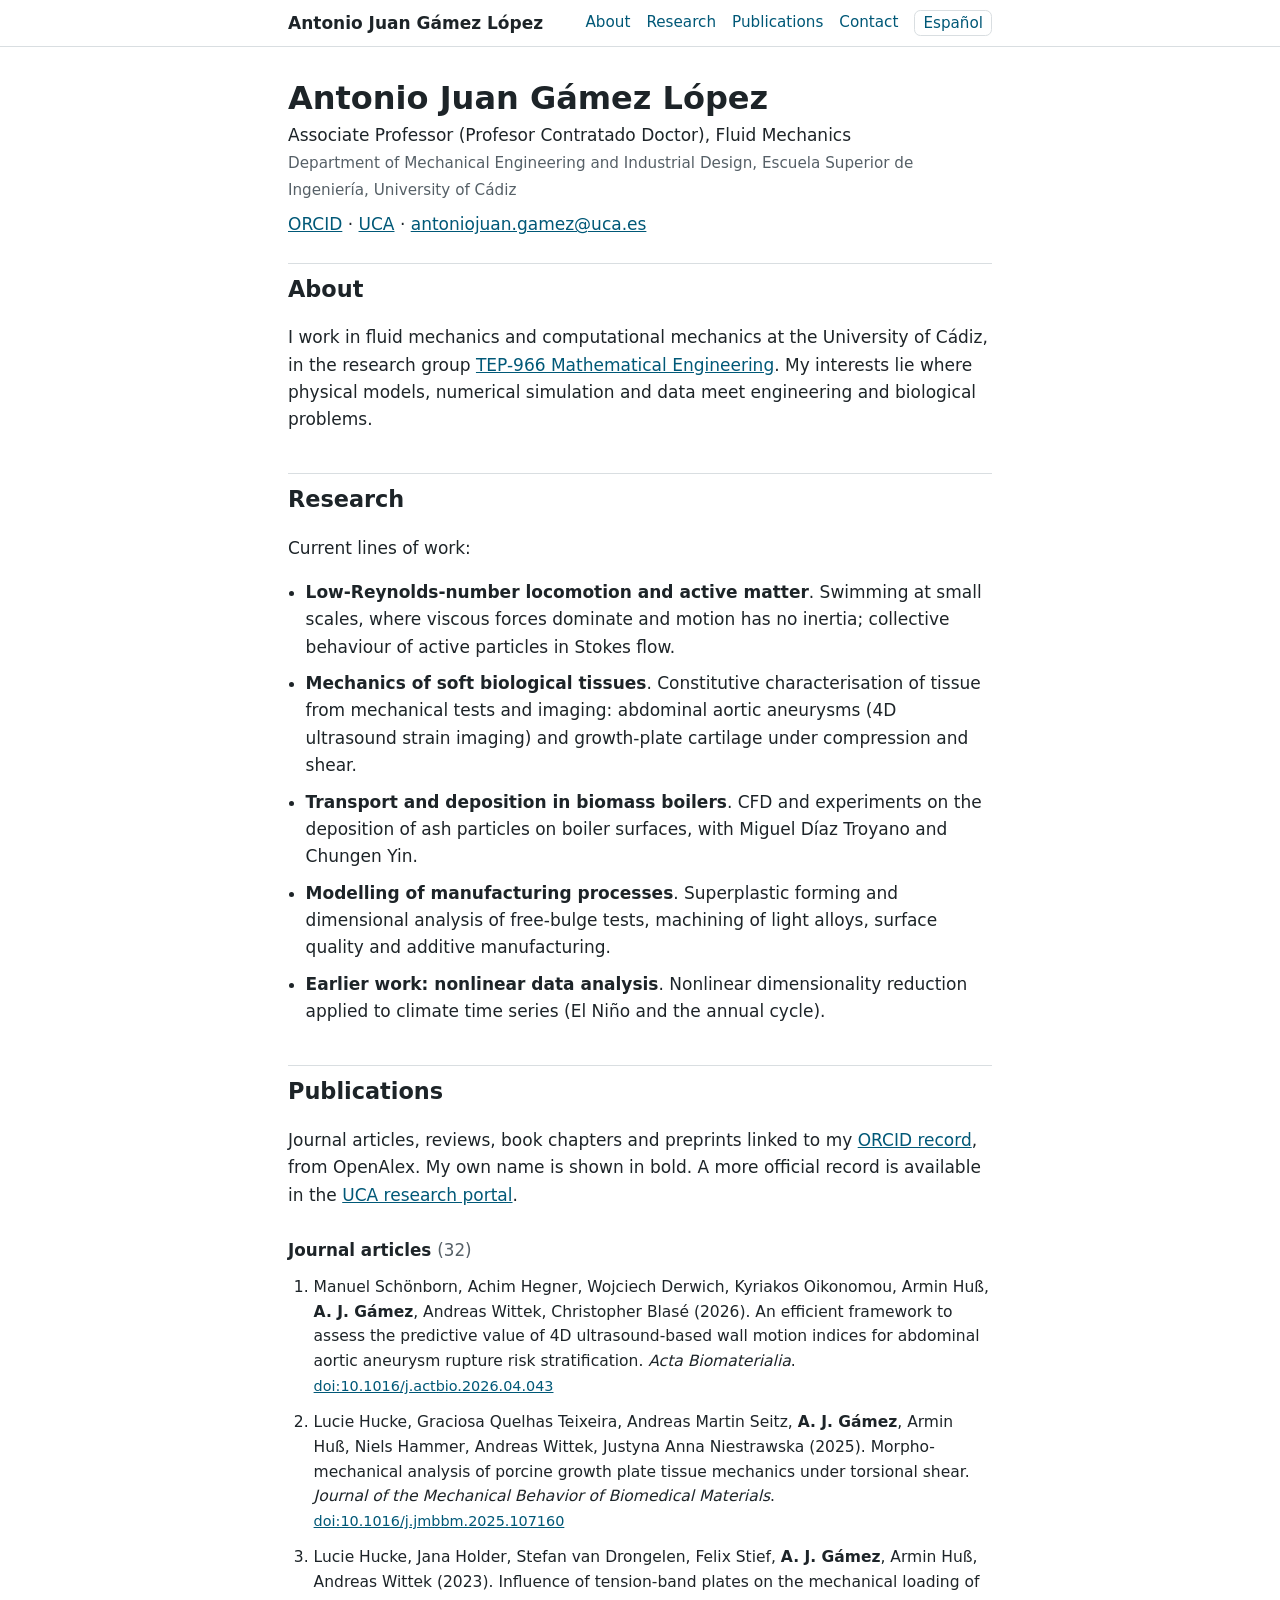
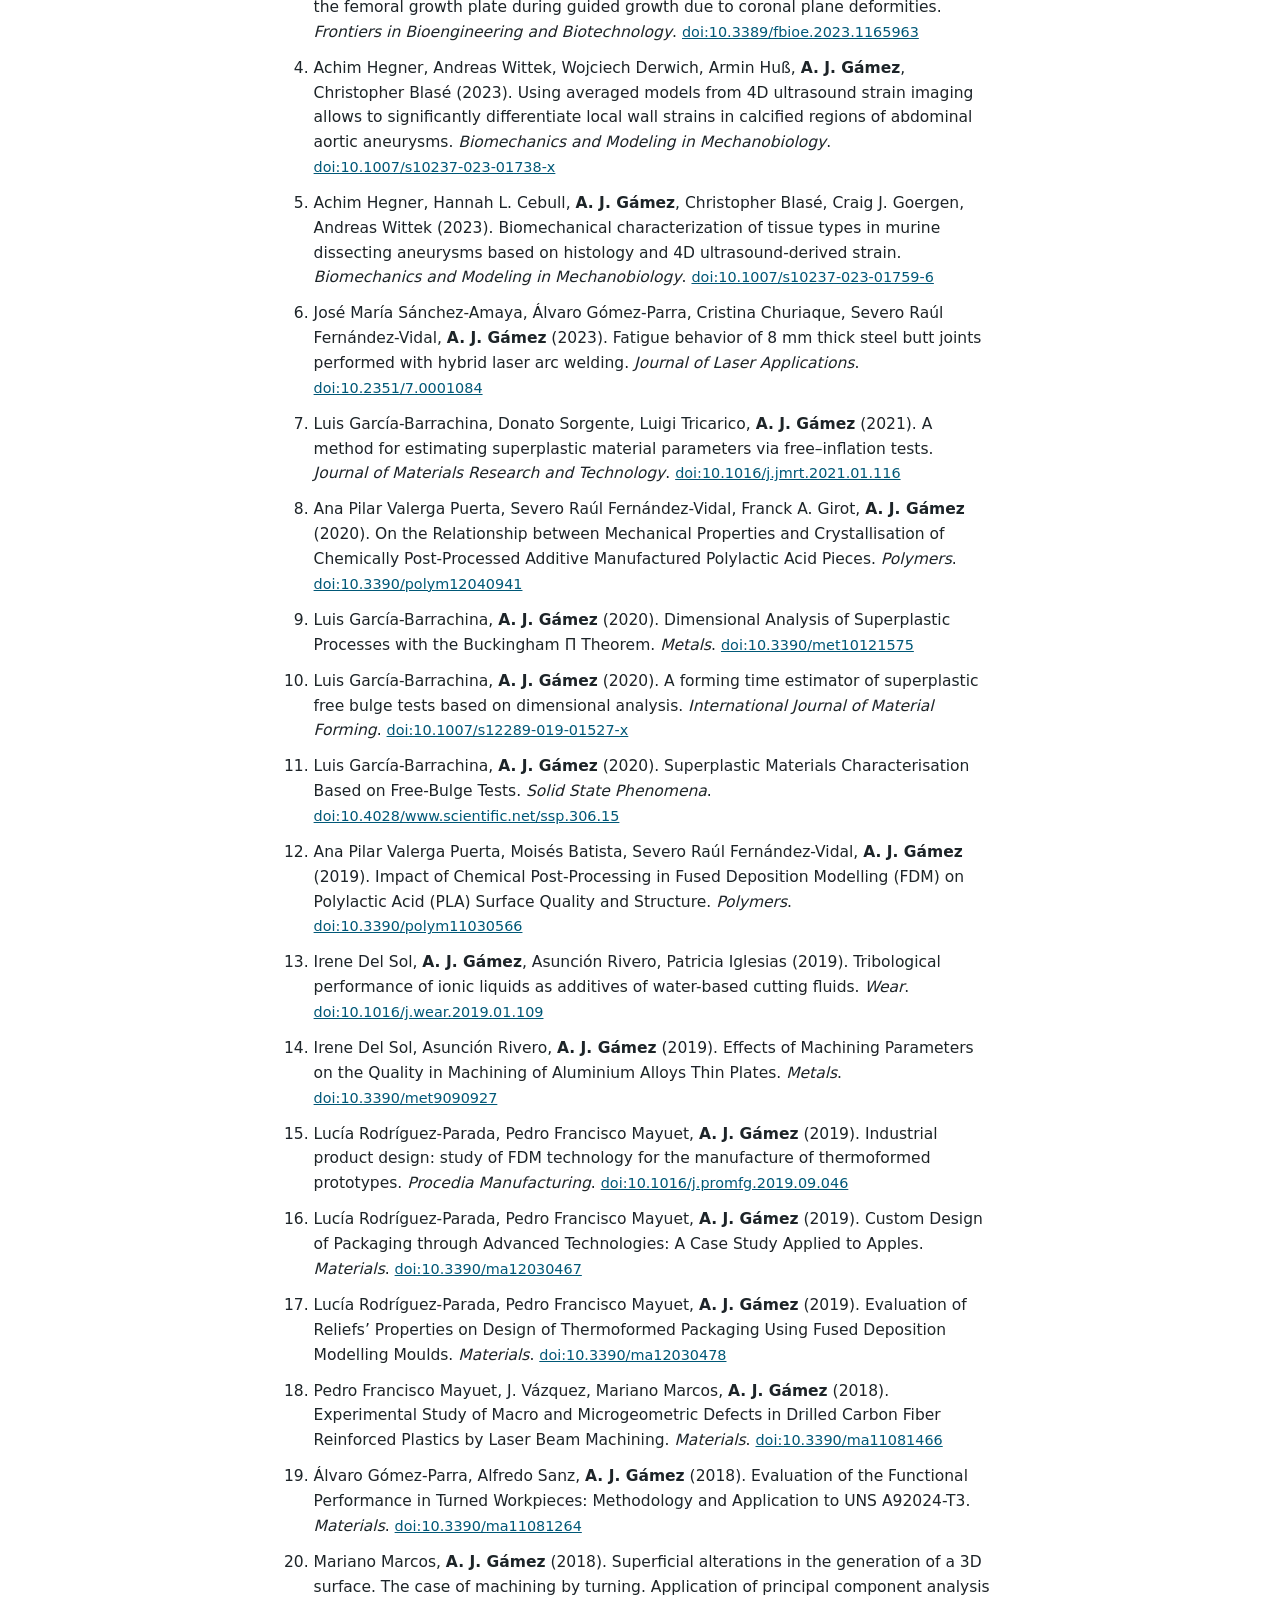
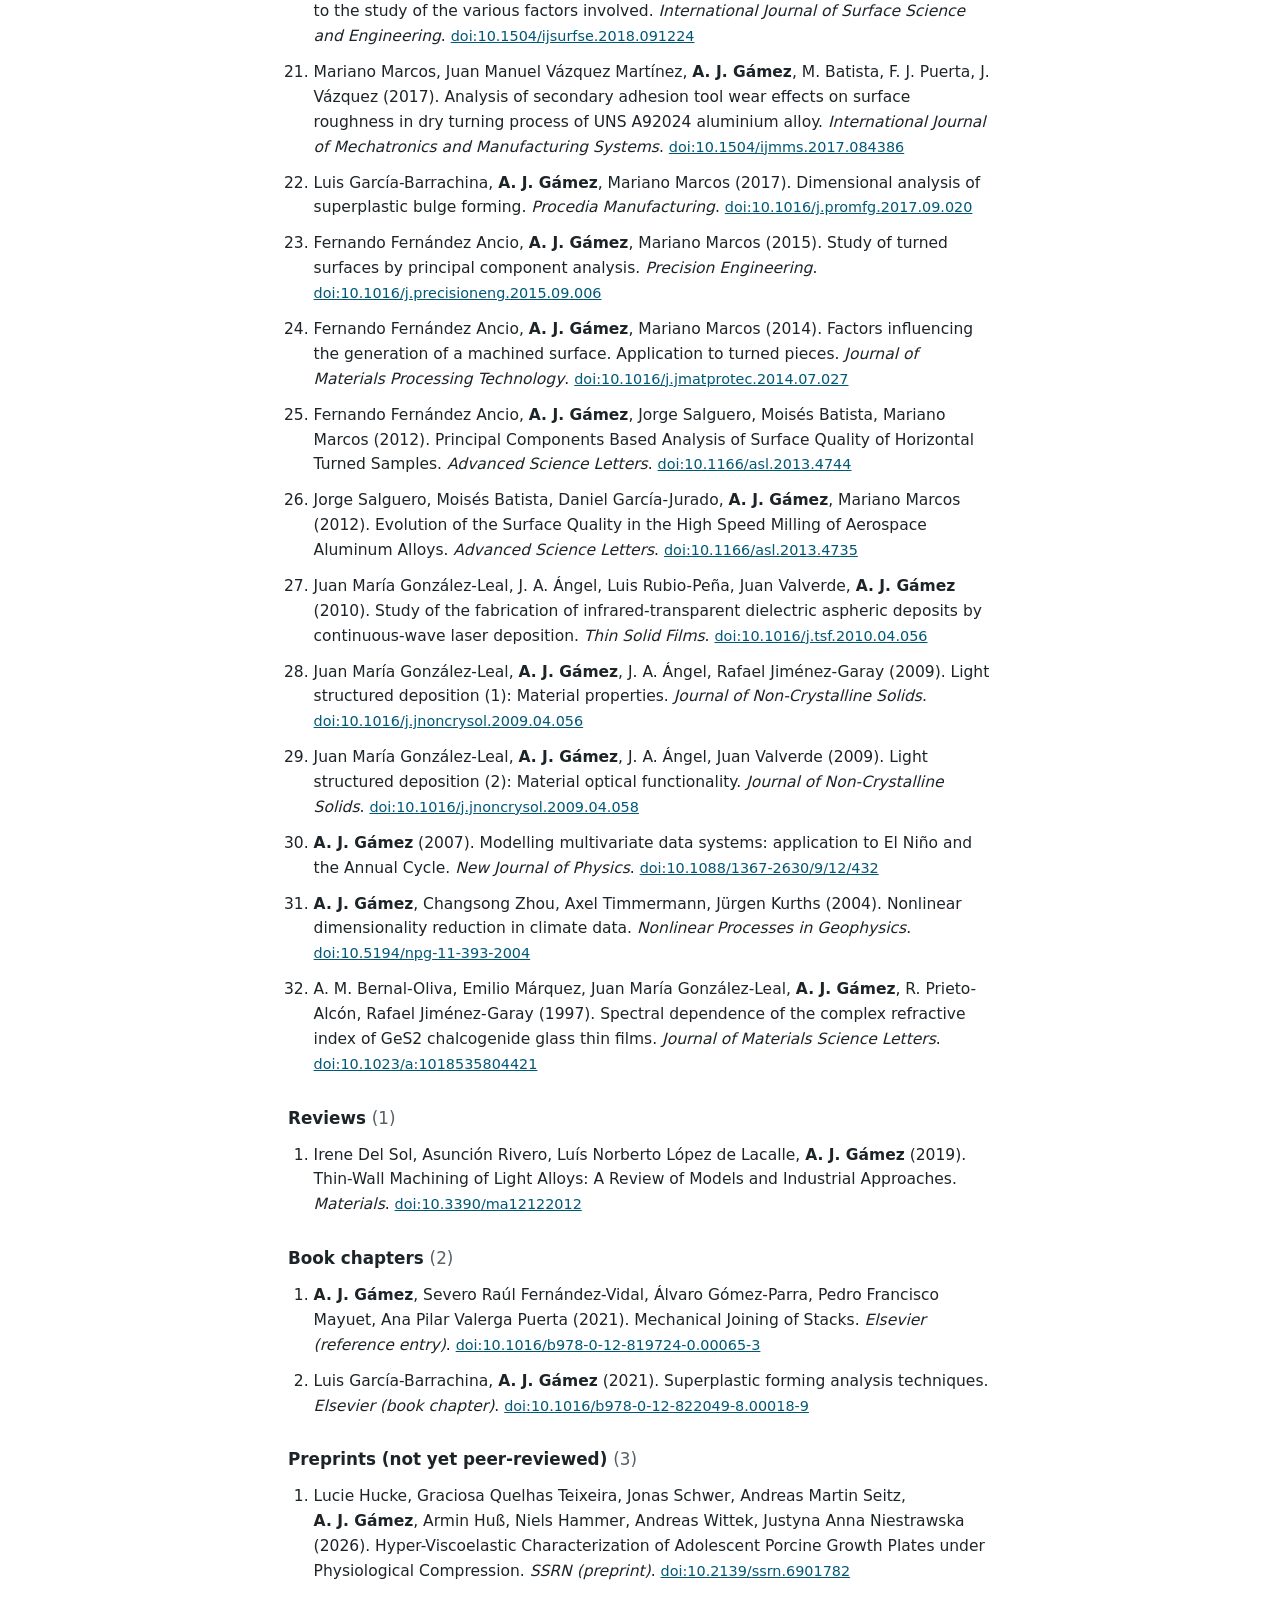
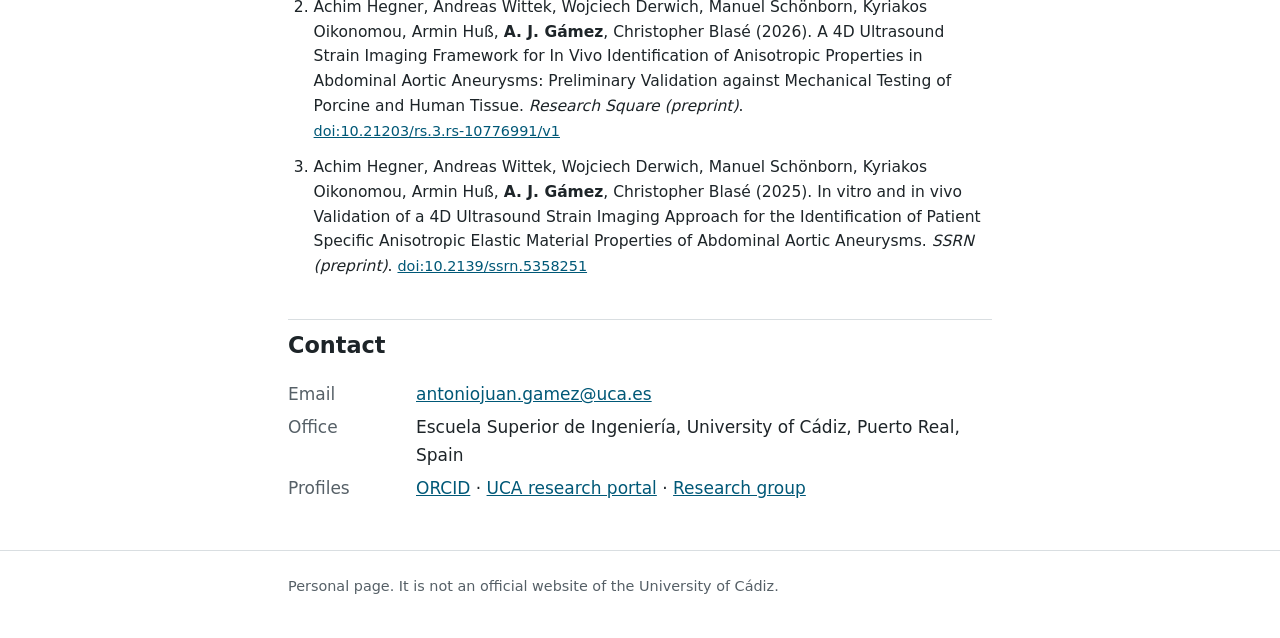
<file: index.html>
<!doctype html>
<html lang="en">
<head>
<meta charset="utf-8">
<meta name="viewport" content="width=device-width, initial-scale=1">
<title>Antonio Juan Gámez López · Research</title>
<meta name="description" content="Personal research page of Antonio Juan Gámez López, Fluid Mechanics, University of Cádiz.">
<meta name="author" content="Antonio Juan Gámez López">
<link rel="alternate" hreflang="es" href="es/">
<link rel="stylesheet" href="style.css">
<script type="application/ld+json">{"@context": "https://schema.org", "@type": "Person", "name": "Antonio Juan Gámez López", "jobTitle": "Associate Professor (Profesor Contratado Doctor), Fluid Mechanics", "affiliation": {"@type": "CollegeOrUniversity", "name": "Universidad de Cádiz"}, "sameAs": ["https://orcid.org/0000-0002-4542-9885", "https://produccioncientifica.uca.es/investigadores/112556/detalle?lang=en"], "email": "antoniojuan.gamez@uca.es"}</script>
</head>
<body>
<a class="skip" href="#main">Skip to content</a>
<header>
<div class="wrap bar"><span class="who">Antonio Juan Gámez López</span><nav aria-label="Main"><a href="#about">About</a><a href="#research">Research</a><a href="#publications">Publications</a><a href="#contact">Contact</a><a class="lang" href="es/" hreflang="es" lang="es">Español</a></nav></div>
</header>
<main id="main" class="wrap">
<section id="about">
<h1>Antonio Juan Gámez López</h1>
<p class="role">Associate Professor (Profesor Contratado Doctor), Fluid Mechanics<br><span>Department of Mechanical Engineering and Industrial Design, Escuela Superior de Ingeniería, University of Cádiz</span></p>
<p class="links"><a href="https://orcid.org/0000-0002-4542-9885">ORCID</a> · <a href="https://produccioncientifica.uca.es/investigadores/112556/detalle?lang=en">UCA</a> · <a href="mailto:antoniojuan.gamez@uca.es">antoniojuan.gamez@uca.es</a></p>
<h2>About</h2>
<p>I work in fluid mechanics and computational mechanics at the University of Cádiz, in the research group <a href="https://inmat.uca.es/?lang=en">TEP-966 Mathematical Engineering</a>. My interests lie where physical models, numerical simulation and data meet engineering and biological problems.</p>
</section>
<section id="research">
<h2>Research</h2>
<p>Current lines of work:</p>
<ul class="res"><li><strong>Low-Reynolds-number locomotion and active matter</strong>. Swimming at small scales, where viscous forces dominate and motion has no inertia; collective behaviour of active particles in Stokes flow.</li><li><strong>Mechanics of soft biological tissues</strong>. Constitutive characterisation of tissue from mechanical tests and imaging: abdominal aortic aneurysms (4D ultrasound strain imaging) and growth-plate cartilage under compression and shear.</li><li><strong>Transport and deposition in biomass boilers</strong>. CFD and experiments on the deposition of ash particles on boiler surfaces, with Miguel Díaz Troyano and Chungen Yin.</li><li><strong>Modelling of manufacturing processes</strong>. Superplastic forming and dimensional analysis of free-bulge tests, machining of light alloys, surface quality and additive manufacturing.</li><li><strong>Earlier work: nonlinear data analysis</strong>. Nonlinear dimensionality reduction applied to climate time series (El Niño and the annual cycle).</li></ul>
</section>
<section id="publications">
<h2>Publications</h2>
<p>Journal articles, reviews, book chapters and preprints linked to my <a href="https://orcid.org/0000-0002-4542-9885">ORCID record</a>, from OpenAlex. My own name is shown in bold. A more official record is available in the <a href="https://produccioncientifica.uca.es/investigadores/112556/detalle?lang=en">UCA research portal</a>.</p>
<h3>Journal articles <span class="n">(32)</span></h3>
<ol class="pubs">
<li>Manuel Schönborn, Achim Hegner, Wojciech Derwich, Kyriakos Oikonomou, Armin Huß, <strong>A.&nbsp;J.&nbsp;Gámez</strong>, Andreas Wittek, Christopher Blasé (2026). An efficient framework to assess the predictive value of 4D ultrasound-based wall motion indices for abdominal aortic aneurysm rupture risk stratification. <em>Acta Biomaterialia</em>. <a class="doi" href="https://doi.org/10.1016/j.actbio.2026.04.043">doi:10.1016/j.actbio.2026.04.043</a></li>
<li>Lucie Hucke, Graciosa Quelhas Teixeira, Andreas Martin Seitz, <strong>A.&nbsp;J.&nbsp;Gámez</strong>, Armin Huß, Niels Hammer, Andreas Wittek, Justyna Anna Niestrawska (2025). Morpho-mechanical analysis of porcine growth plate tissue mechanics under torsional shear. <em>Journal of the Mechanical Behavior of Biomedical Materials</em>. <a class="doi" href="https://doi.org/10.1016/j.jmbbm.2025.107160">doi:10.1016/j.jmbbm.2025.107160</a></li>
<li>Lucie Hucke, Jana Holder, Stefan van Drongelen, Felix Stief, <strong>A.&nbsp;J.&nbsp;Gámez</strong>, Armin Huß, Andreas Wittek (2023). Influence of tension-band plates on the mechanical loading of the femoral growth plate during guided growth due to coronal plane deformities. <em>Frontiers in Bioengineering and Biotechnology</em>. <a class="doi" href="https://doi.org/10.3389/fbioe.2023.1165963">doi:10.3389/fbioe.2023.1165963</a></li>
<li>Achim Hegner, Andreas Wittek, Wojciech Derwich, Armin Huß, <strong>A.&nbsp;J.&nbsp;Gámez</strong>, Christopher Blasé (2023). Using averaged models from 4D ultrasound strain imaging allows to significantly differentiate local wall strains in calcified regions of abdominal aortic aneurysms. <em>Biomechanics and Modeling in Mechanobiology</em>. <a class="doi" href="https://doi.org/10.1007/s10237-023-01738-x">doi:10.1007/s10237-023-01738-x</a></li>
<li>Achim Hegner, Hannah L. Cebull, <strong>A.&nbsp;J.&nbsp;Gámez</strong>, Christopher Blasé, Craig J. Goergen, Andreas Wittek (2023). Biomechanical characterization of tissue types in murine dissecting aneurysms based on histology and 4D ultrasound-derived strain. <em>Biomechanics and Modeling in Mechanobiology</em>. <a class="doi" href="https://doi.org/10.1007/s10237-023-01759-6">doi:10.1007/s10237-023-01759-6</a></li>
<li>José María Sánchez-Amaya, Álvaro Gómez-Parra, Cristina Churiaque, Severo Raúl Fernández-Vidal, <strong>A.&nbsp;J.&nbsp;Gámez</strong> (2023). Fatigue behavior of 8 mm thick steel butt joints performed with hybrid laser arc welding. <em>Journal of Laser Applications</em>. <a class="doi" href="https://doi.org/10.2351/7.0001084">doi:10.2351/7.0001084</a></li>
<li>Luis García-Barrachina, Donato Sorgente, Luigi Tricarico, <strong>A.&nbsp;J.&nbsp;Gámez</strong> (2021). A method for estimating superplastic material parameters via free–inflation tests. <em>Journal of Materials Research and Technology</em>. <a class="doi" href="https://doi.org/10.1016/j.jmrt.2021.01.116">doi:10.1016/j.jmrt.2021.01.116</a></li>
<li>Ana Pilar Valerga Puerta, Severo Raúl Fernández-Vidal, Franck A. Girot, <strong>A.&nbsp;J.&nbsp;Gámez</strong> (2020). On the Relationship between Mechanical Properties and Crystallisation of Chemically Post-Processed Additive Manufactured Polylactic Acid Pieces. <em>Polymers</em>. <a class="doi" href="https://doi.org/10.3390/polym12040941">doi:10.3390/polym12040941</a></li>
<li>Luis García-Barrachina, <strong>A.&nbsp;J.&nbsp;Gámez</strong> (2020). Dimensional Analysis of Superplastic Processes with the Buckingham Π Theorem. <em>Metals</em>. <a class="doi" href="https://doi.org/10.3390/met10121575">doi:10.3390/met10121575</a></li>
<li>Luis García-Barrachina, <strong>A.&nbsp;J.&nbsp;Gámez</strong> (2020). A forming time estimator of superplastic free bulge tests based on dimensional analysis. <em>International Journal of Material Forming</em>. <a class="doi" href="https://doi.org/10.1007/s12289-019-01527-x">doi:10.1007/s12289-019-01527-x</a></li>
<li>Luis García-Barrachina, <strong>A.&nbsp;J.&nbsp;Gámez</strong> (2020). Superplastic Materials Characterisation Based on Free-Bulge Tests. <em>Solid State Phenomena</em>. <a class="doi" href="https://doi.org/10.4028/www.scientific.net/ssp.306.15">doi:10.4028/www.scientific.net/ssp.306.15</a></li>
<li>Ana Pilar Valerga Puerta, Moisés Batista, Severo Raúl Fernández-Vidal, <strong>A.&nbsp;J.&nbsp;Gámez</strong> (2019). Impact of Chemical Post-Processing in Fused Deposition Modelling (FDM) on Polylactic Acid (PLA) Surface Quality and Structure. <em>Polymers</em>. <a class="doi" href="https://doi.org/10.3390/polym11030566">doi:10.3390/polym11030566</a></li>
<li>Irene Del Sol, <strong>A.&nbsp;J.&nbsp;Gámez</strong>, Asunción Rivero, Patricia Iglesias (2019). Tribological performance of ionic liquids as additives of water-based cutting fluids. <em>Wear</em>. <a class="doi" href="https://doi.org/10.1016/j.wear.2019.01.109">doi:10.1016/j.wear.2019.01.109</a></li>
<li>Irene Del Sol, Asunción Rivero, <strong>A.&nbsp;J.&nbsp;Gámez</strong> (2019). Effects of Machining Parameters on the Quality in Machining of Aluminium Alloys Thin Plates. <em>Metals</em>. <a class="doi" href="https://doi.org/10.3390/met9090927">doi:10.3390/met9090927</a></li>
<li>Lucía Rodríguez-Parada, Pedro Francisco Mayuet, <strong>A.&nbsp;J.&nbsp;Gámez</strong> (2019). Industrial product design: study of FDM technology for the manufacture of thermoformed prototypes. <em>Procedia Manufacturing</em>. <a class="doi" href="https://doi.org/10.1016/j.promfg.2019.09.046">doi:10.1016/j.promfg.2019.09.046</a></li>
<li>Lucía Rodríguez-Parada, Pedro Francisco Mayuet, <strong>A.&nbsp;J.&nbsp;Gámez</strong> (2019). Custom Design of Packaging through Advanced Technologies: A Case Study Applied to Apples. <em>Materials</em>. <a class="doi" href="https://doi.org/10.3390/ma12030467">doi:10.3390/ma12030467</a></li>
<li>Lucía Rodríguez-Parada, Pedro Francisco Mayuet, <strong>A.&nbsp;J.&nbsp;Gámez</strong> (2019). Evaluation of Reliefs’ Properties on Design of Thermoformed Packaging Using Fused Deposition Modelling Moulds. <em>Materials</em>. <a class="doi" href="https://doi.org/10.3390/ma12030478">doi:10.3390/ma12030478</a></li>
<li>Pedro Francisco Mayuet, J. Vázquez, Mariano Marcos, <strong>A.&nbsp;J.&nbsp;Gámez</strong> (2018). Experimental Study of Macro and Microgeometric Defects in Drilled Carbon Fiber Reinforced Plastics by Laser Beam Machining. <em>Materials</em>. <a class="doi" href="https://doi.org/10.3390/ma11081466">doi:10.3390/ma11081466</a></li>
<li>Álvaro Gómez-Parra, Alfredo Sanz, <strong>A.&nbsp;J.&nbsp;Gámez</strong> (2018). Evaluation of the Functional Performance in Turned Workpieces: Methodology and Application to UNS A92024-T3. <em>Materials</em>. <a class="doi" href="https://doi.org/10.3390/ma11081264">doi:10.3390/ma11081264</a></li>
<li>Mariano Marcos, <strong>A.&nbsp;J.&nbsp;Gámez</strong> (2018). Superficial alterations in the generation of a 3D surface. The case of machining by turning. Application of principal component analysis to the study of the various factors involved. <em>International Journal of Surface Science and Engineering</em>. <a class="doi" href="https://doi.org/10.1504/ijsurfse.2018.091224">doi:10.1504/ijsurfse.2018.091224</a></li>
<li>Mariano Marcos, Juan Manuel Vázquez Martínez, <strong>A.&nbsp;J.&nbsp;Gámez</strong>, M. Batista, F. J. Puerta, J. Vázquez (2017). Analysis of secondary adhesion tool wear effects on surface roughness in dry turning process of UNS A92024 aluminium alloy. <em>International Journal of Mechatronics and Manufacturing Systems</em>. <a class="doi" href="https://doi.org/10.1504/ijmms.2017.084386">doi:10.1504/ijmms.2017.084386</a></li>
<li>Luis García-Barrachina, <strong>A.&nbsp;J.&nbsp;Gámez</strong>, Mariano Marcos (2017). Dimensional analysis of superplastic bulge forming. <em>Procedia Manufacturing</em>. <a class="doi" href="https://doi.org/10.1016/j.promfg.2017.09.020">doi:10.1016/j.promfg.2017.09.020</a></li>
<li>Fernando Fernández Ancio, <strong>A.&nbsp;J.&nbsp;Gámez</strong>, Mariano Marcos (2015). Study of turned surfaces by principal component analysis. <em>Precision Engineering</em>. <a class="doi" href="https://doi.org/10.1016/j.precisioneng.2015.09.006">doi:10.1016/j.precisioneng.2015.09.006</a></li>
<li>Fernando Fernández Ancio, <strong>A.&nbsp;J.&nbsp;Gámez</strong>, Mariano Marcos (2014). Factors influencing the generation of a machined surface. Application to turned pieces. <em>Journal of Materials Processing Technology</em>. <a class="doi" href="https://doi.org/10.1016/j.jmatprotec.2014.07.027">doi:10.1016/j.jmatprotec.2014.07.027</a></li>
<li>Fernando Fernández Ancio, <strong>A.&nbsp;J.&nbsp;Gámez</strong>, Jorge Salguero, Moisés Batista, Mariano Marcos (2012). Principal Components Based Analysis of Surface Quality of Horizontal Turned Samples. <em>Advanced Science Letters</em>. <a class="doi" href="https://doi.org/10.1166/asl.2013.4744">doi:10.1166/asl.2013.4744</a></li>
<li>Jorge Salguero, Moisés Batista, Daniel García-Jurado, <strong>A.&nbsp;J.&nbsp;Gámez</strong>, Mariano Marcos (2012). Evolution of the Surface Quality in the High Speed Milling of Aerospace Aluminum Alloys. <em>Advanced Science Letters</em>. <a class="doi" href="https://doi.org/10.1166/asl.2013.4735">doi:10.1166/asl.2013.4735</a></li>
<li>Juan María González-Leal, J. A. Ángel, Luis Rubio-Peña, Juan Valverde, <strong>A.&nbsp;J.&nbsp;Gámez</strong> (2010). Study of the fabrication of infrared-transparent dielectric aspheric deposits by continuous-wave laser deposition. <em>Thin Solid Films</em>. <a class="doi" href="https://doi.org/10.1016/j.tsf.2010.04.056">doi:10.1016/j.tsf.2010.04.056</a></li>
<li>Juan María González-Leal, <strong>A.&nbsp;J.&nbsp;Gámez</strong>, J. A. Ángel, Rafael Jiménez-Garay (2009). Light structured deposition (1): Material properties. <em>Journal of Non-Crystalline Solids</em>. <a class="doi" href="https://doi.org/10.1016/j.jnoncrysol.2009.04.056">doi:10.1016/j.jnoncrysol.2009.04.056</a></li>
<li>Juan María González-Leal, <strong>A.&nbsp;J.&nbsp;Gámez</strong>, J. A. Ángel, Juan Valverde (2009). Light structured deposition (2): Material optical functionality. <em>Journal of Non-Crystalline Solids</em>. <a class="doi" href="https://doi.org/10.1016/j.jnoncrysol.2009.04.058">doi:10.1016/j.jnoncrysol.2009.04.058</a></li>
<li><strong>A.&nbsp;J.&nbsp;Gámez</strong> (2007). Modelling multivariate data systems: application to El Niño and the Annual Cycle. <em>New Journal of Physics</em>. <a class="doi" href="https://doi.org/10.1088/1367-2630/9/12/432">doi:10.1088/1367-2630/9/12/432</a></li>
<li><strong>A.&nbsp;J.&nbsp;Gámez</strong>, Changsong Zhou, Axel Timmermann, Jürgen Kurths (2004). Nonlinear dimensionality reduction in climate data. <em>Nonlinear Processes in Geophysics</em>. <a class="doi" href="https://doi.org/10.5194/npg-11-393-2004">doi:10.5194/npg-11-393-2004</a></li>
<li>A. M. Bernal-Oliva, Emilio Márquez, Juan María González-Leal, <strong>A.&nbsp;J.&nbsp;Gámez</strong>, R. Prieto-Alcón, Rafael Jiménez-Garay (1997). Spectral dependence of the complex refractive index of GeS2 chalcogenide glass thin films. <em>Journal of Materials Science Letters</em>. <a class="doi" href="https://doi.org/10.1023/a:1018535804421">doi:10.1023/a:1018535804421</a></li>
</ol>
<h3>Reviews <span class="n">(1)</span></h3>
<ol class="pubs">
<li>Irene Del Sol, Asunción Rivero, Luís Norberto López de Lacalle, <strong>A.&nbsp;J.&nbsp;Gámez</strong> (2019). Thin-Wall Machining of Light Alloys: A Review of Models and Industrial Approaches. <em>Materials</em>. <a class="doi" href="https://doi.org/10.3390/ma12122012">doi:10.3390/ma12122012</a></li>
</ol>
<h3>Book chapters <span class="n">(2)</span></h3>
<ol class="pubs">
<li><strong>A.&nbsp;J.&nbsp;Gámez</strong>, Severo Raúl Fernández-Vidal, Álvaro Gómez-Parra, Pedro Francisco Mayuet, Ana Pilar Valerga Puerta (2021). Mechanical Joining of Stacks. <em>Elsevier (reference entry)</em>. <a class="doi" href="https://doi.org/10.1016/b978-0-12-819724-0.00065-3">doi:10.1016/b978-0-12-819724-0.00065-3</a></li>
<li>Luis García-Barrachina, <strong>A.&nbsp;J.&nbsp;Gámez</strong> (2021). Superplastic forming analysis techniques. <em>Elsevier (book chapter)</em>. <a class="doi" href="https://doi.org/10.1016/b978-0-12-822049-8.00018-9">doi:10.1016/b978-0-12-822049-8.00018-9</a></li>
</ol>
<h3>Preprints (not yet peer-reviewed) <span class="n">(3)</span></h3>
<ol class="pubs">
<li>Lucie Hucke, Graciosa Quelhas Teixeira, Jonas Schwer, Andreas Martin Seitz, <strong>A.&nbsp;J.&nbsp;Gámez</strong>, Armin Huß, Niels Hammer, Andreas Wittek, Justyna Anna Niestrawska (2026). Hyper-Viscoelastic Characterization of Adolescent Porcine Growth Plates under Physiological Compression. <em>SSRN (preprint)</em>. <a class="doi" href="https://doi.org/10.2139/ssrn.6901782">doi:10.2139/ssrn.6901782</a></li>
<li>Achim Hegner, Andreas Wittek, Wojciech Derwich, Manuel Schönborn, Kyriakos Oikonomou, Armin Huß, <strong>A.&nbsp;J.&nbsp;Gámez</strong>, Christopher Blasé (2026). A 4D Ultrasound Strain Imaging Framework for In Vivo Identification of Anisotropic Properties in Abdominal Aortic Aneurysms: Preliminary Validation against Mechanical Testing of Porcine and Human Tissue. <em>Research Square (preprint)</em>. <a class="doi" href="https://doi.org/10.21203/rs.3.rs-10776991/v1">doi:10.21203/rs.3.rs-10776991/v1</a></li>
<li>Achim Hegner, Andreas Wittek, Wojciech Derwich, Manuel Schönborn, Kyriakos Oikonomou, Armin Huß, <strong>A.&nbsp;J.&nbsp;Gámez</strong>, Christopher Blasé (2025). In vitro and in vivo Validation of a 4D Ultrasound Strain Imaging Approach for the Identification of Patient Specific Anisotropic Elastic Material Properties of Abdominal Aortic Aneurysms. <em>SSRN (preprint)</em>. <a class="doi" href="https://doi.org/10.2139/ssrn.5358251">doi:10.2139/ssrn.5358251</a></li>
</ol>
</section>
<section id="contact">
<h2>Contact</h2>
<dl><dt>Email</dt><dd><a href="mailto:antoniojuan.gamez@uca.es">antoniojuan.gamez@uca.es</a></dd><dt>Office</dt><dd>Escuela Superior de Ingeniería, University of Cádiz, Puerto Real, Spain</dd><dt>Profiles</dt><dd><a href="https://orcid.org/0000-0002-4542-9885">ORCID</a> · <a href="https://produccioncientifica.uca.es/investigadores/112556/detalle?lang=en">UCA research portal</a> · <a href="https://inmat.uca.es/?lang=en">Research group</a></dd></dl>
</section>
</main>
<footer><div class="wrap">Personal page. It is not an official website of the University of Cádiz.</div></footer>
</body>
</html>
</file>
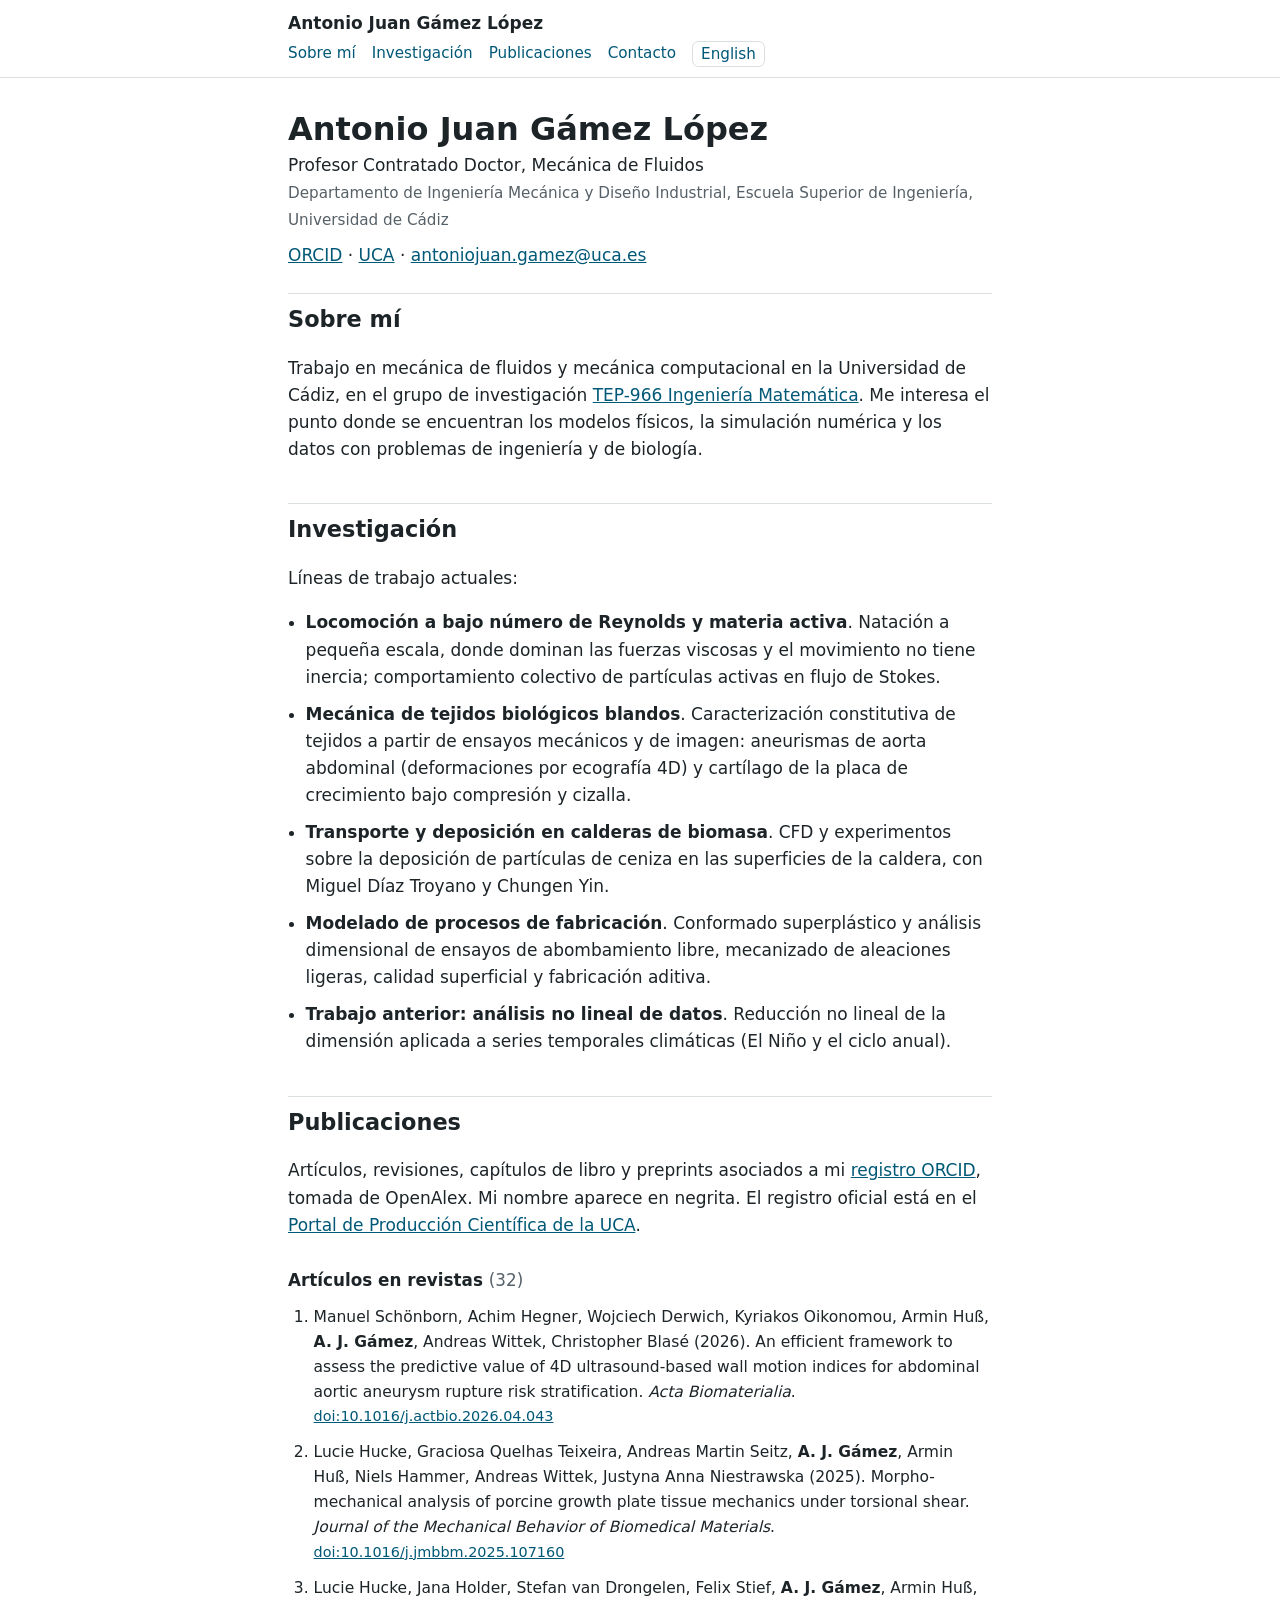
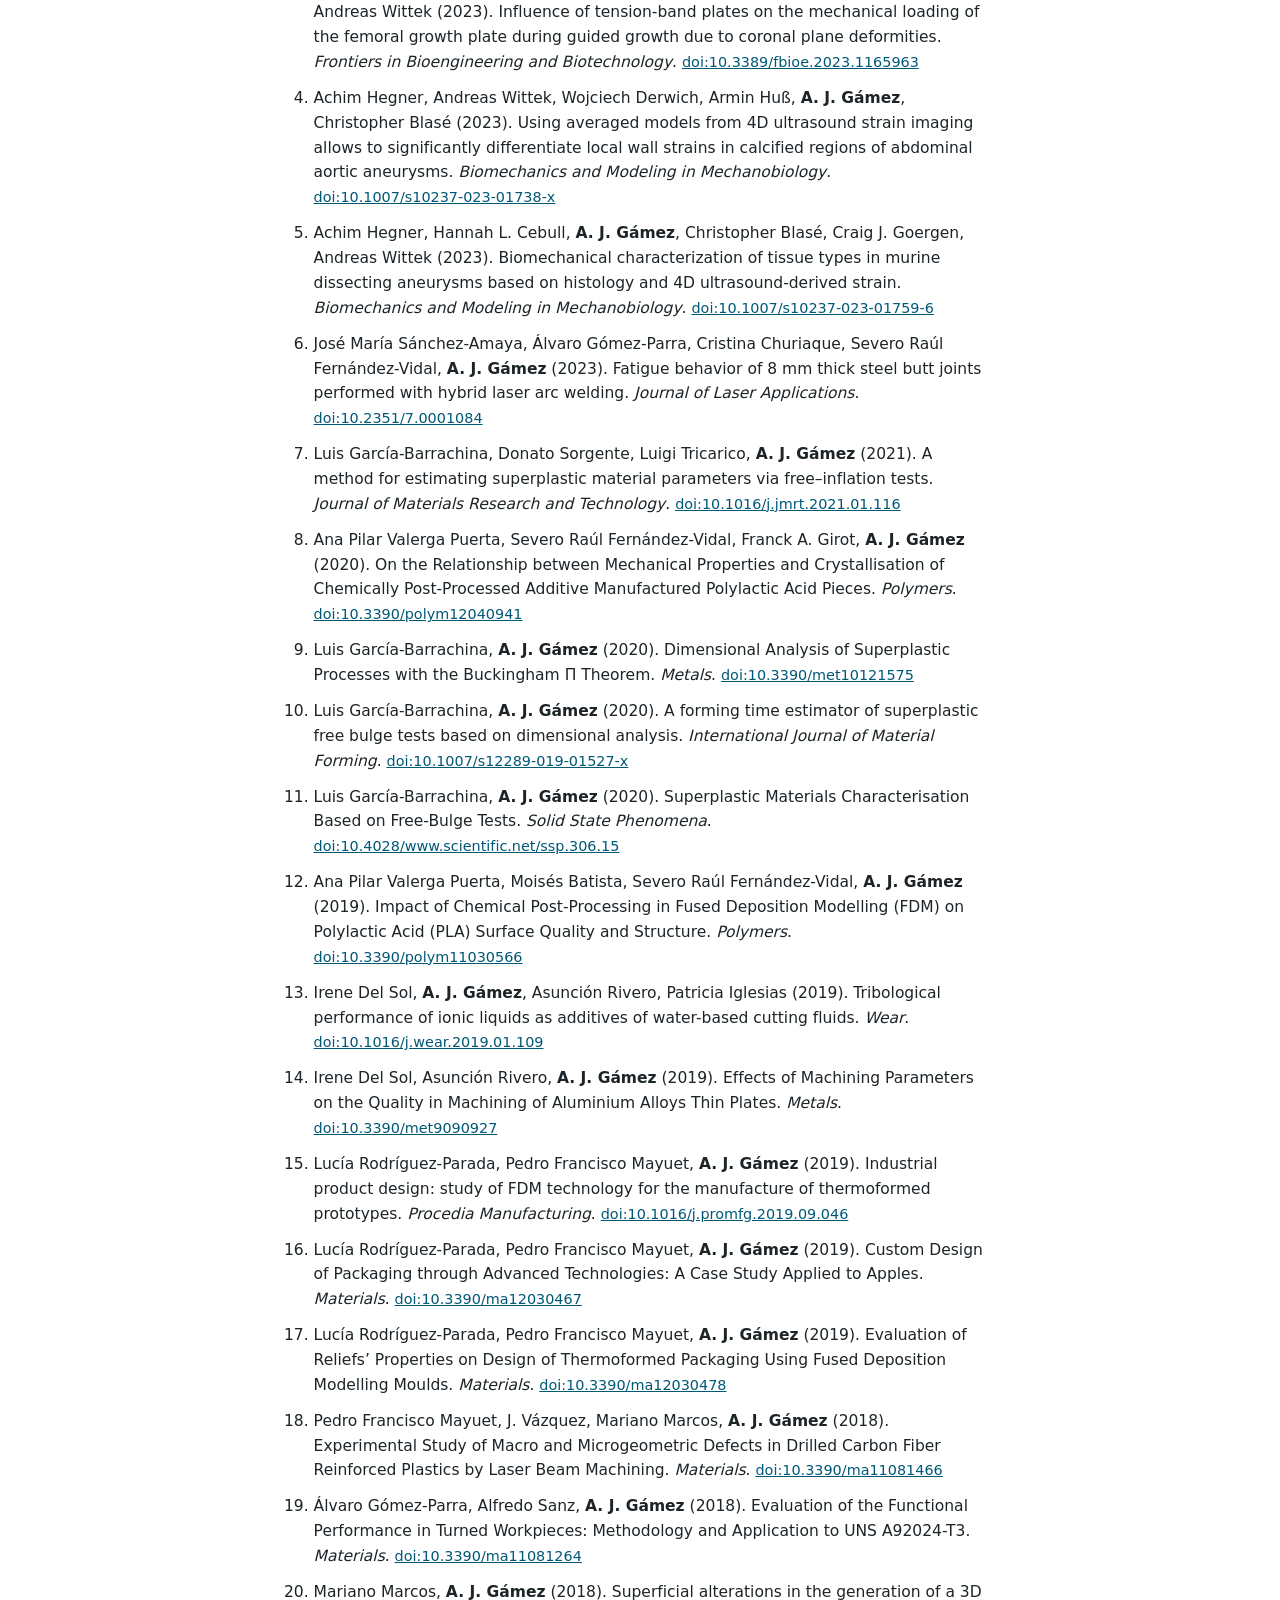
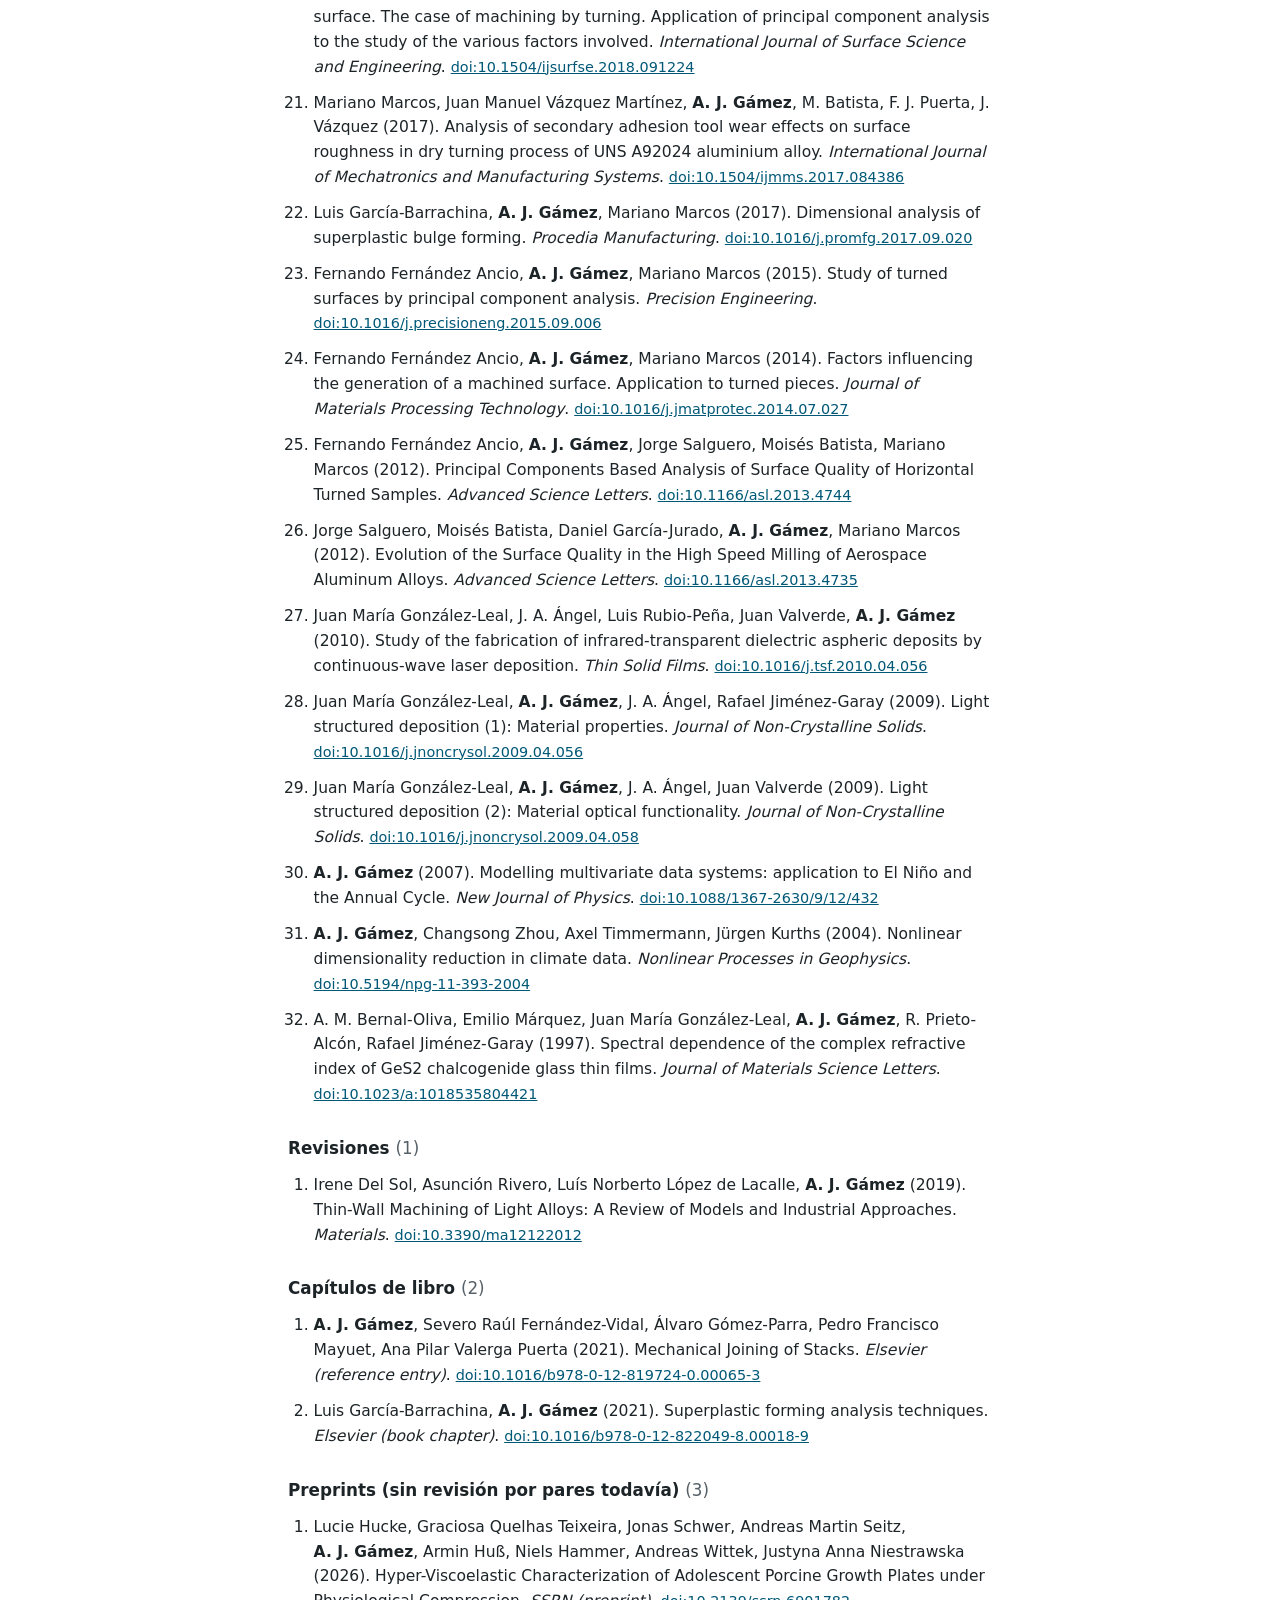
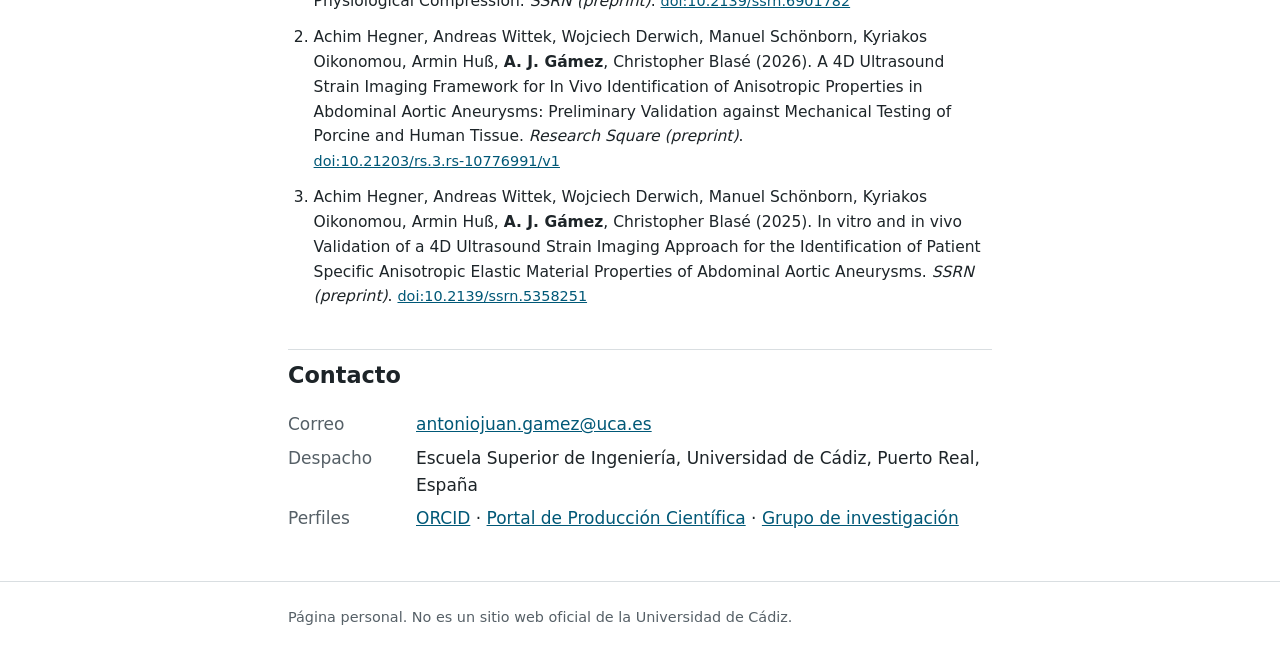
<file: es/index.html>
<!doctype html>
<html lang="es">
<head>
<meta charset="utf-8">
<meta name="viewport" content="width=device-width, initial-scale=1">
<title>Antonio Juan Gámez López · Investigación</title>
<meta name="description" content="Página personal de investigación de Antonio Juan Gámez López, Mecánica de Fluidos, Universidad de Cádiz.">
<meta name="author" content="Antonio Juan Gámez López">
<link rel="alternate" hreflang="en" href="../">
<link rel="stylesheet" href="../style.css">
<script type="application/ld+json">{"@context": "https://schema.org", "@type": "Person", "name": "Antonio Juan Gámez López", "jobTitle": "Profesor Contratado Doctor, Mecánica de Fluidos", "affiliation": {"@type": "CollegeOrUniversity", "name": "Universidad de Cádiz"}, "sameAs": ["https://orcid.org/0000-0002-4542-9885", "https://produccioncientifica.uca.es/investigadores/112556/detalle"], "email": "antoniojuan.gamez@uca.es"}</script>
</head>
<body>
<a class="skip" href="#main">Saltar al contenido</a>
<header>
<div class="wrap bar"><span class="who">Antonio Juan Gámez López</span><nav aria-label="Main"><a href="#about">Sobre mí</a><a href="#research">Investigación</a><a href="#publications">Publicaciones</a><a href="#contact">Contacto</a><a class="lang" href="../" hreflang="en" lang="en">English</a></nav></div>
</header>
<main id="main" class="wrap">
<section id="about">
<h1>Antonio Juan Gámez López</h1>
<p class="role">Profesor Contratado Doctor, Mecánica de Fluidos<br><span>Departamento de Ingeniería Mecánica y Diseño Industrial, Escuela Superior de Ingeniería, Universidad de Cádiz</span></p>
<p class="links"><a href="https://orcid.org/0000-0002-4542-9885">ORCID</a> · <a href="https://produccioncientifica.uca.es/investigadores/112556/detalle">UCA</a> · <a href="mailto:antoniojuan.gamez@uca.es">antoniojuan.gamez@uca.es</a></p>
<h2>Sobre mí</h2>
<p>Trabajo en mecánica de fluidos y mecánica computacional en la Universidad de Cádiz, en el grupo de investigación <a href="https://inmat.uca.es/">TEP-966 Ingeniería Matemática</a>. Me interesa el punto donde se encuentran los modelos físicos, la simulación numérica y los datos con problemas de ingeniería y de biología.</p>
</section>
<section id="research">
<h2>Investigación</h2>
<p>Líneas de trabajo actuales:</p>
<ul class="res"><li><strong>Locomoción a bajo número de Reynolds y materia activa</strong>. Natación a pequeña escala, donde dominan las fuerzas viscosas y el movimiento no tiene inercia; comportamiento colectivo de partículas activas en flujo de Stokes.</li><li><strong>Mecánica de tejidos biológicos blandos</strong>. Caracterización constitutiva de tejidos a partir de ensayos mecánicos y de imagen: aneurismas de aorta abdominal (deformaciones por ecografía 4D) y cartílago de la placa de crecimiento bajo compresión y cizalla.</li><li><strong>Transporte y deposición en calderas de biomasa</strong>. CFD y experimentos sobre la deposición de partículas de ceniza en las superficies de la caldera, con Miguel Díaz Troyano y Chungen Yin.</li><li><strong>Modelado de procesos de fabricación</strong>. Conformado superplástico y análisis dimensional de ensayos de abombamiento libre, mecanizado de aleaciones ligeras, calidad superficial y fabricación aditiva.</li><li><strong>Trabajo anterior: análisis no lineal de datos</strong>. Reducción no lineal de la dimensión aplicada a series temporales climáticas (El Niño y el ciclo anual).</li></ul>
</section>
<section id="publications">
<h2>Publicaciones</h2>
<p>Artículos, revisiones, capítulos de libro y preprints asociados a mi <a href="https://orcid.org/0000-0002-4542-9885">registro ORCID</a>, tomada de OpenAlex. Mi nombre aparece en negrita. El registro oficial está en el <a href="https://produccioncientifica.uca.es/investigadores/112556/detalle">Portal de Producción Científica de la UCA</a>.</p>
<h3>Artículos en revistas <span class="n">(32)</span></h3>
<ol class="pubs">
<li>Manuel Schönborn, Achim Hegner, Wojciech Derwich, Kyriakos Oikonomou, Armin Huß, <strong>A.&nbsp;J.&nbsp;Gámez</strong>, Andreas Wittek, Christopher Blasé (2026). An efficient framework to assess the predictive value of 4D ultrasound-based wall motion indices for abdominal aortic aneurysm rupture risk stratification. <em>Acta Biomaterialia</em>. <a class="doi" href="https://doi.org/10.1016/j.actbio.2026.04.043">doi:10.1016/j.actbio.2026.04.043</a></li>
<li>Lucie Hucke, Graciosa Quelhas Teixeira, Andreas Martin Seitz, <strong>A.&nbsp;J.&nbsp;Gámez</strong>, Armin Huß, Niels Hammer, Andreas Wittek, Justyna Anna Niestrawska (2025). Morpho-mechanical analysis of porcine growth plate tissue mechanics under torsional shear. <em>Journal of the Mechanical Behavior of Biomedical Materials</em>. <a class="doi" href="https://doi.org/10.1016/j.jmbbm.2025.107160">doi:10.1016/j.jmbbm.2025.107160</a></li>
<li>Lucie Hucke, Jana Holder, Stefan van Drongelen, Felix Stief, <strong>A.&nbsp;J.&nbsp;Gámez</strong>, Armin Huß, Andreas Wittek (2023). Influence of tension-band plates on the mechanical loading of the femoral growth plate during guided growth due to coronal plane deformities. <em>Frontiers in Bioengineering and Biotechnology</em>. <a class="doi" href="https://doi.org/10.3389/fbioe.2023.1165963">doi:10.3389/fbioe.2023.1165963</a></li>
<li>Achim Hegner, Andreas Wittek, Wojciech Derwich, Armin Huß, <strong>A.&nbsp;J.&nbsp;Gámez</strong>, Christopher Blasé (2023). Using averaged models from 4D ultrasound strain imaging allows to significantly differentiate local wall strains in calcified regions of abdominal aortic aneurysms. <em>Biomechanics and Modeling in Mechanobiology</em>. <a class="doi" href="https://doi.org/10.1007/s10237-023-01738-x">doi:10.1007/s10237-023-01738-x</a></li>
<li>Achim Hegner, Hannah L. Cebull, <strong>A.&nbsp;J.&nbsp;Gámez</strong>, Christopher Blasé, Craig J. Goergen, Andreas Wittek (2023). Biomechanical characterization of tissue types in murine dissecting aneurysms based on histology and 4D ultrasound-derived strain. <em>Biomechanics and Modeling in Mechanobiology</em>. <a class="doi" href="https://doi.org/10.1007/s10237-023-01759-6">doi:10.1007/s10237-023-01759-6</a></li>
<li>José María Sánchez-Amaya, Álvaro Gómez-Parra, Cristina Churiaque, Severo Raúl Fernández-Vidal, <strong>A.&nbsp;J.&nbsp;Gámez</strong> (2023). Fatigue behavior of 8 mm thick steel butt joints performed with hybrid laser arc welding. <em>Journal of Laser Applications</em>. <a class="doi" href="https://doi.org/10.2351/7.0001084">doi:10.2351/7.0001084</a></li>
<li>Luis García-Barrachina, Donato Sorgente, Luigi Tricarico, <strong>A.&nbsp;J.&nbsp;Gámez</strong> (2021). A method for estimating superplastic material parameters via free–inflation tests. <em>Journal of Materials Research and Technology</em>. <a class="doi" href="https://doi.org/10.1016/j.jmrt.2021.01.116">doi:10.1016/j.jmrt.2021.01.116</a></li>
<li>Ana Pilar Valerga Puerta, Severo Raúl Fernández-Vidal, Franck A. Girot, <strong>A.&nbsp;J.&nbsp;Gámez</strong> (2020). On the Relationship between Mechanical Properties and Crystallisation of Chemically Post-Processed Additive Manufactured Polylactic Acid Pieces. <em>Polymers</em>. <a class="doi" href="https://doi.org/10.3390/polym12040941">doi:10.3390/polym12040941</a></li>
<li>Luis García-Barrachina, <strong>A.&nbsp;J.&nbsp;Gámez</strong> (2020). Dimensional Analysis of Superplastic Processes with the Buckingham Π Theorem. <em>Metals</em>. <a class="doi" href="https://doi.org/10.3390/met10121575">doi:10.3390/met10121575</a></li>
<li>Luis García-Barrachina, <strong>A.&nbsp;J.&nbsp;Gámez</strong> (2020). A forming time estimator of superplastic free bulge tests based on dimensional analysis. <em>International Journal of Material Forming</em>. <a class="doi" href="https://doi.org/10.1007/s12289-019-01527-x">doi:10.1007/s12289-019-01527-x</a></li>
<li>Luis García-Barrachina, <strong>A.&nbsp;J.&nbsp;Gámez</strong> (2020). Superplastic Materials Characterisation Based on Free-Bulge Tests. <em>Solid State Phenomena</em>. <a class="doi" href="https://doi.org/10.4028/www.scientific.net/ssp.306.15">doi:10.4028/www.scientific.net/ssp.306.15</a></li>
<li>Ana Pilar Valerga Puerta, Moisés Batista, Severo Raúl Fernández-Vidal, <strong>A.&nbsp;J.&nbsp;Gámez</strong> (2019). Impact of Chemical Post-Processing in Fused Deposition Modelling (FDM) on Polylactic Acid (PLA) Surface Quality and Structure. <em>Polymers</em>. <a class="doi" href="https://doi.org/10.3390/polym11030566">doi:10.3390/polym11030566</a></li>
<li>Irene Del Sol, <strong>A.&nbsp;J.&nbsp;Gámez</strong>, Asunción Rivero, Patricia Iglesias (2019). Tribological performance of ionic liquids as additives of water-based cutting fluids. <em>Wear</em>. <a class="doi" href="https://doi.org/10.1016/j.wear.2019.01.109">doi:10.1016/j.wear.2019.01.109</a></li>
<li>Irene Del Sol, Asunción Rivero, <strong>A.&nbsp;J.&nbsp;Gámez</strong> (2019). Effects of Machining Parameters on the Quality in Machining of Aluminium Alloys Thin Plates. <em>Metals</em>. <a class="doi" href="https://doi.org/10.3390/met9090927">doi:10.3390/met9090927</a></li>
<li>Lucía Rodríguez-Parada, Pedro Francisco Mayuet, <strong>A.&nbsp;J.&nbsp;Gámez</strong> (2019). Industrial product design: study of FDM technology for the manufacture of thermoformed prototypes. <em>Procedia Manufacturing</em>. <a class="doi" href="https://doi.org/10.1016/j.promfg.2019.09.046">doi:10.1016/j.promfg.2019.09.046</a></li>
<li>Lucía Rodríguez-Parada, Pedro Francisco Mayuet, <strong>A.&nbsp;J.&nbsp;Gámez</strong> (2019). Custom Design of Packaging through Advanced Technologies: A Case Study Applied to Apples. <em>Materials</em>. <a class="doi" href="https://doi.org/10.3390/ma12030467">doi:10.3390/ma12030467</a></li>
<li>Lucía Rodríguez-Parada, Pedro Francisco Mayuet, <strong>A.&nbsp;J.&nbsp;Gámez</strong> (2019). Evaluation of Reliefs’ Properties on Design of Thermoformed Packaging Using Fused Deposition Modelling Moulds. <em>Materials</em>. <a class="doi" href="https://doi.org/10.3390/ma12030478">doi:10.3390/ma12030478</a></li>
<li>Pedro Francisco Mayuet, J. Vázquez, Mariano Marcos, <strong>A.&nbsp;J.&nbsp;Gámez</strong> (2018). Experimental Study of Macro and Microgeometric Defects in Drilled Carbon Fiber Reinforced Plastics by Laser Beam Machining. <em>Materials</em>. <a class="doi" href="https://doi.org/10.3390/ma11081466">doi:10.3390/ma11081466</a></li>
<li>Álvaro Gómez-Parra, Alfredo Sanz, <strong>A.&nbsp;J.&nbsp;Gámez</strong> (2018). Evaluation of the Functional Performance in Turned Workpieces: Methodology and Application to UNS A92024-T3. <em>Materials</em>. <a class="doi" href="https://doi.org/10.3390/ma11081264">doi:10.3390/ma11081264</a></li>
<li>Mariano Marcos, <strong>A.&nbsp;J.&nbsp;Gámez</strong> (2018). Superficial alterations in the generation of a 3D surface. The case of machining by turning. Application of principal component analysis to the study of the various factors involved. <em>International Journal of Surface Science and Engineering</em>. <a class="doi" href="https://doi.org/10.1504/ijsurfse.2018.091224">doi:10.1504/ijsurfse.2018.091224</a></li>
<li>Mariano Marcos, Juan Manuel Vázquez Martínez, <strong>A.&nbsp;J.&nbsp;Gámez</strong>, M. Batista, F. J. Puerta, J. Vázquez (2017). Analysis of secondary adhesion tool wear effects on surface roughness in dry turning process of UNS A92024 aluminium alloy. <em>International Journal of Mechatronics and Manufacturing Systems</em>. <a class="doi" href="https://doi.org/10.1504/ijmms.2017.084386">doi:10.1504/ijmms.2017.084386</a></li>
<li>Luis García-Barrachina, <strong>A.&nbsp;J.&nbsp;Gámez</strong>, Mariano Marcos (2017). Dimensional analysis of superplastic bulge forming. <em>Procedia Manufacturing</em>. <a class="doi" href="https://doi.org/10.1016/j.promfg.2017.09.020">doi:10.1016/j.promfg.2017.09.020</a></li>
<li>Fernando Fernández Ancio, <strong>A.&nbsp;J.&nbsp;Gámez</strong>, Mariano Marcos (2015). Study of turned surfaces by principal component analysis. <em>Precision Engineering</em>. <a class="doi" href="https://doi.org/10.1016/j.precisioneng.2015.09.006">doi:10.1016/j.precisioneng.2015.09.006</a></li>
<li>Fernando Fernández Ancio, <strong>A.&nbsp;J.&nbsp;Gámez</strong>, Mariano Marcos (2014). Factors influencing the generation of a machined surface. Application to turned pieces. <em>Journal of Materials Processing Technology</em>. <a class="doi" href="https://doi.org/10.1016/j.jmatprotec.2014.07.027">doi:10.1016/j.jmatprotec.2014.07.027</a></li>
<li>Fernando Fernández Ancio, <strong>A.&nbsp;J.&nbsp;Gámez</strong>, Jorge Salguero, Moisés Batista, Mariano Marcos (2012). Principal Components Based Analysis of Surface Quality of Horizontal Turned Samples. <em>Advanced Science Letters</em>. <a class="doi" href="https://doi.org/10.1166/asl.2013.4744">doi:10.1166/asl.2013.4744</a></li>
<li>Jorge Salguero, Moisés Batista, Daniel García-Jurado, <strong>A.&nbsp;J.&nbsp;Gámez</strong>, Mariano Marcos (2012). Evolution of the Surface Quality in the High Speed Milling of Aerospace Aluminum Alloys. <em>Advanced Science Letters</em>. <a class="doi" href="https://doi.org/10.1166/asl.2013.4735">doi:10.1166/asl.2013.4735</a></li>
<li>Juan María González-Leal, J. A. Ángel, Luis Rubio-Peña, Juan Valverde, <strong>A.&nbsp;J.&nbsp;Gámez</strong> (2010). Study of the fabrication of infrared-transparent dielectric aspheric deposits by continuous-wave laser deposition. <em>Thin Solid Films</em>. <a class="doi" href="https://doi.org/10.1016/j.tsf.2010.04.056">doi:10.1016/j.tsf.2010.04.056</a></li>
<li>Juan María González-Leal, <strong>A.&nbsp;J.&nbsp;Gámez</strong>, J. A. Ángel, Rafael Jiménez-Garay (2009). Light structured deposition (1): Material properties. <em>Journal of Non-Crystalline Solids</em>. <a class="doi" href="https://doi.org/10.1016/j.jnoncrysol.2009.04.056">doi:10.1016/j.jnoncrysol.2009.04.056</a></li>
<li>Juan María González-Leal, <strong>A.&nbsp;J.&nbsp;Gámez</strong>, J. A. Ángel, Juan Valverde (2009). Light structured deposition (2): Material optical functionality. <em>Journal of Non-Crystalline Solids</em>. <a class="doi" href="https://doi.org/10.1016/j.jnoncrysol.2009.04.058">doi:10.1016/j.jnoncrysol.2009.04.058</a></li>
<li><strong>A.&nbsp;J.&nbsp;Gámez</strong> (2007). Modelling multivariate data systems: application to El Niño and the Annual Cycle. <em>New Journal of Physics</em>. <a class="doi" href="https://doi.org/10.1088/1367-2630/9/12/432">doi:10.1088/1367-2630/9/12/432</a></li>
<li><strong>A.&nbsp;J.&nbsp;Gámez</strong>, Changsong Zhou, Axel Timmermann, Jürgen Kurths (2004). Nonlinear dimensionality reduction in climate data. <em>Nonlinear Processes in Geophysics</em>. <a class="doi" href="https://doi.org/10.5194/npg-11-393-2004">doi:10.5194/npg-11-393-2004</a></li>
<li>A. M. Bernal-Oliva, Emilio Márquez, Juan María González-Leal, <strong>A.&nbsp;J.&nbsp;Gámez</strong>, R. Prieto-Alcón, Rafael Jiménez-Garay (1997). Spectral dependence of the complex refractive index of GeS2 chalcogenide glass thin films. <em>Journal of Materials Science Letters</em>. <a class="doi" href="https://doi.org/10.1023/a:1018535804421">doi:10.1023/a:1018535804421</a></li>
</ol>
<h3>Revisiones <span class="n">(1)</span></h3>
<ol class="pubs">
<li>Irene Del Sol, Asunción Rivero, Luís Norberto López de Lacalle, <strong>A.&nbsp;J.&nbsp;Gámez</strong> (2019). Thin-Wall Machining of Light Alloys: A Review of Models and Industrial Approaches. <em>Materials</em>. <a class="doi" href="https://doi.org/10.3390/ma12122012">doi:10.3390/ma12122012</a></li>
</ol>
<h3>Capítulos de libro <span class="n">(2)</span></h3>
<ol class="pubs">
<li><strong>A.&nbsp;J.&nbsp;Gámez</strong>, Severo Raúl Fernández-Vidal, Álvaro Gómez-Parra, Pedro Francisco Mayuet, Ana Pilar Valerga Puerta (2021). Mechanical Joining of Stacks. <em>Elsevier (reference entry)</em>. <a class="doi" href="https://doi.org/10.1016/b978-0-12-819724-0.00065-3">doi:10.1016/b978-0-12-819724-0.00065-3</a></li>
<li>Luis García-Barrachina, <strong>A.&nbsp;J.&nbsp;Gámez</strong> (2021). Superplastic forming analysis techniques. <em>Elsevier (book chapter)</em>. <a class="doi" href="https://doi.org/10.1016/b978-0-12-822049-8.00018-9">doi:10.1016/b978-0-12-822049-8.00018-9</a></li>
</ol>
<h3>Preprints (sin revisión por pares todavía) <span class="n">(3)</span></h3>
<ol class="pubs">
<li>Lucie Hucke, Graciosa Quelhas Teixeira, Jonas Schwer, Andreas Martin Seitz, <strong>A.&nbsp;J.&nbsp;Gámez</strong>, Armin Huß, Niels Hammer, Andreas Wittek, Justyna Anna Niestrawska (2026). Hyper-Viscoelastic Characterization of Adolescent Porcine Growth Plates under Physiological Compression. <em>SSRN (preprint)</em>. <a class="doi" href="https://doi.org/10.2139/ssrn.6901782">doi:10.2139/ssrn.6901782</a></li>
<li>Achim Hegner, Andreas Wittek, Wojciech Derwich, Manuel Schönborn, Kyriakos Oikonomou, Armin Huß, <strong>A.&nbsp;J.&nbsp;Gámez</strong>, Christopher Blasé (2026). A 4D Ultrasound Strain Imaging Framework for In Vivo Identification of Anisotropic Properties in Abdominal Aortic Aneurysms: Preliminary Validation against Mechanical Testing of Porcine and Human Tissue. <em>Research Square (preprint)</em>. <a class="doi" href="https://doi.org/10.21203/rs.3.rs-10776991/v1">doi:10.21203/rs.3.rs-10776991/v1</a></li>
<li>Achim Hegner, Andreas Wittek, Wojciech Derwich, Manuel Schönborn, Kyriakos Oikonomou, Armin Huß, <strong>A.&nbsp;J.&nbsp;Gámez</strong>, Christopher Blasé (2025). In vitro and in vivo Validation of a 4D Ultrasound Strain Imaging Approach for the Identification of Patient Specific Anisotropic Elastic Material Properties of Abdominal Aortic Aneurysms. <em>SSRN (preprint)</em>. <a class="doi" href="https://doi.org/10.2139/ssrn.5358251">doi:10.2139/ssrn.5358251</a></li>
</ol>
</section>
<section id="contact">
<h2>Contacto</h2>
<dl><dt>Correo</dt><dd><a href="mailto:antoniojuan.gamez@uca.es">antoniojuan.gamez@uca.es</a></dd><dt>Despacho</dt><dd>Escuela Superior de Ingeniería, Universidad de Cádiz, Puerto Real, España</dd><dt>Perfiles</dt><dd><a href="https://orcid.org/0000-0002-4542-9885">ORCID</a> · <a href="https://produccioncientifica.uca.es/investigadores/112556/detalle">Portal de Producción Científica</a> · <a href="https://inmat.uca.es/">Grupo de investigación</a></dd></dl>
</section>
</main>
<footer><div class="wrap">Página personal. No es un sitio web oficial de la Universidad de Cádiz.</div></footer>
</body>
</html>
</file>
<file: style.css>
:root{--bg:#fff;--fg:#1d2428;--muted:#566067;--accent:#005877;--line:#d9dee1;--hl:#f3f6f7}
@media(prefers-color-scheme:dark){:root{--bg:#14181a;--fg:#e6eaec;--muted:#9aa5ab;--accent:#6fc0dd;--line:#2d3538;--hl:#1b2124}}
*{box-sizing:border-box}
html{scroll-behavior:smooth;scroll-padding-top:4rem}
body{margin:0;background:var(--bg);color:var(--fg);font:1.0625rem/1.6 system-ui,-apple-system,"Segoe UI",Roboto,sans-serif}
.wrap{max-width:46rem;margin:0 auto;padding:0 1rem}
a{color:var(--accent)}
a:focus-visible{outline:2px solid var(--accent);outline-offset:2px}
.skip{position:absolute;left:-999px}.skip:focus{left:1rem;top:1rem;background:var(--bg);padding:.5rem;z-index:10}
header{position:sticky;top:0;background:var(--bg);border-bottom:1px solid var(--line);z-index:5}
.bar{display:flex;flex-wrap:wrap;gap:.25rem 1.25rem;align-items:center;justify-content:space-between;padding-top:.6rem;padding-bottom:.6rem}
.who{font-weight:600}
nav{display:flex;flex-wrap:wrap;gap:.25rem 1rem;font-size:.95rem}
nav a{text-decoration:none}nav a:hover{text-decoration:underline}
nav .lang{border:1px solid var(--line);border-radius:.4rem;padding:0 .5rem}
h1{font-size:2rem;line-height:1.2;margin:2rem 0 .25rem}
h2{font-size:1.4rem;margin:2.5rem 0 .5rem;padding-top:.5rem;border-top:1px solid var(--line)}
section:first-child h2:first-of-type{margin-top:1.5rem}
h3{font-size:1.05rem;margin:1.75rem 0 .5rem}.n{color:var(--muted);font-weight:400}
.role{margin:.25rem 0}.role span{color:var(--muted);font-size:.95rem}
.links{margin:.5rem 0 0}
.res{padding-left:1.1rem}.res li{margin:.6rem 0}
.pubs{padding-left:1.6rem;margin:0}.pubs li{margin:.7rem 0;font-size:.97rem}
.doi{white-space:nowrap;font-size:.9rem}
dl{display:grid;grid-template-columns:7rem 1fr;gap:.4rem 1rem}dt{color:var(--muted)}dd{margin:0}
footer{margin-top:3rem;padding:1.5rem 0 2.5rem;border-top:1px solid var(--line);color:var(--muted);font-size:.9rem}
@media(max-width:34rem){dl{grid-template-columns:1fr}dd{margin-bottom:.5rem}h1{font-size:1.6rem}}
@media print{header,.skip{display:none}body{font-size:10.5pt}}
</file>
